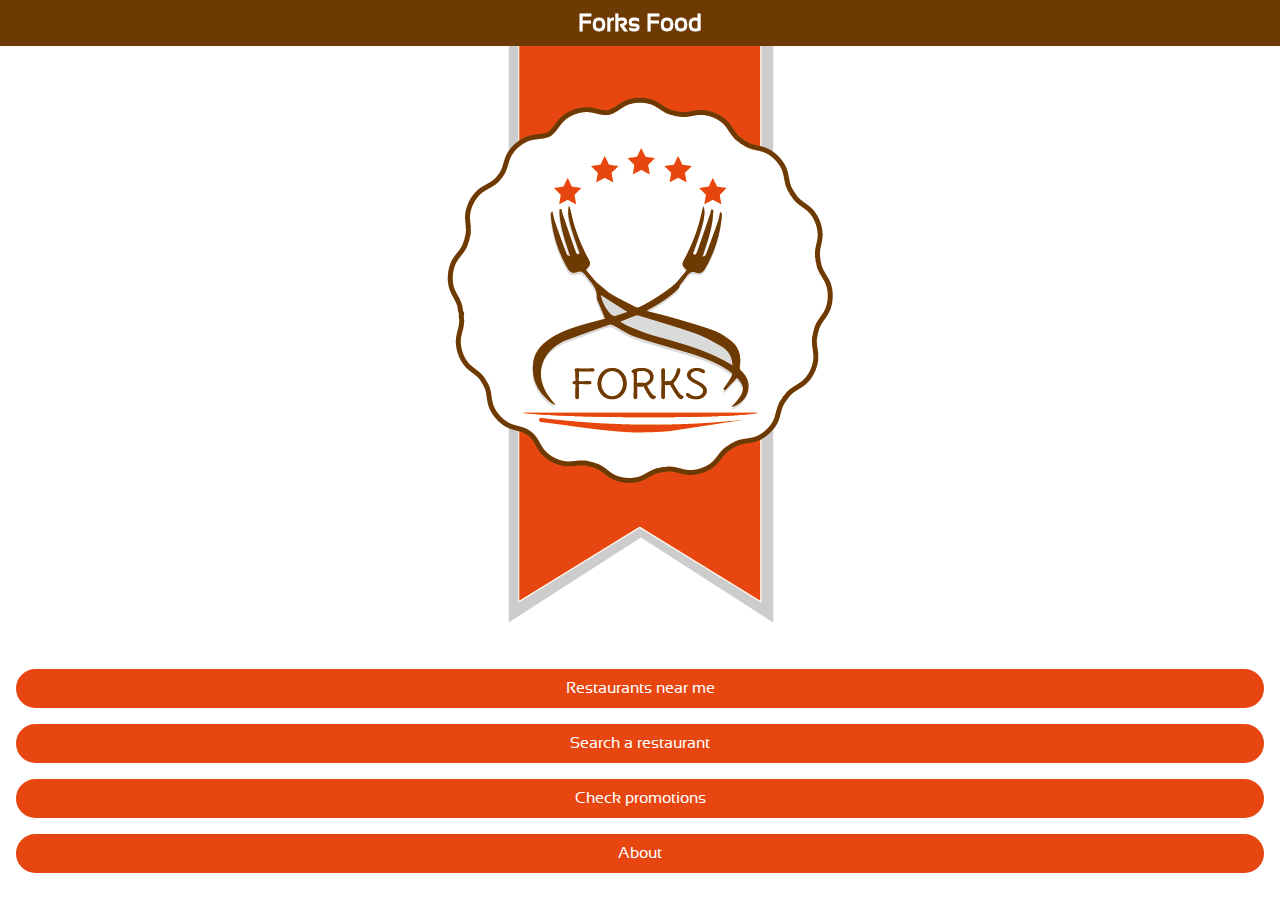
<file: assets/www/index.html>
<!DOCTYPE html>
<html>

    <head>
        <title>Forks Food</title>
        <meta name="viewport" content="initial-scale=1.0; maximum-scale=1.0; minimum-scale=1.0; user-scalable=no;" />

    	<script src="js/libs/jquery-1.7.1.js"></script>
        <script src="js/libs/jquery.animate-enhanced.js"></script>
    	<script src="js/libs/iscroll.js"></script>
    	<script src="js/libs/noClickDelay.js"></script>
    	<script src="js/libs/mustache.js"></script>
    	
        <link rel="stylesheet" href="js/libs/leaflet/leaflet.css" />
        <!--[if lte IE 8]>
            <link rel="stylesheet" href="js/libs/leaflet/leaflet.ie.css" />
        <![endif]-->
        
        <script src="js/libs/leaflet/leaflet.js"></script>
    	
    	<link rel="stylesheet" href="js/viewnavigator/viewnavigator.css" type="text/css" />
    	<script src="js/viewnavigator/viewnavigator.js"></script>
    	
    	<link rel="stylesheet" href="js/libs/css/activityIndicator.css" type="text/css" />

        <script src="cordova.js"></script>
        <script src="js/viewAssembler.js"></script>
        <script src="js/application.js"></script>
        
        <link rel="stylesheet" href="assets/fonts/sansation/stylesheet.css" type="text/css" charset="utf-8">
        <link rel="stylesheet" href="assets/styles.css" type="text/css" charset="utf-8">
        
        
    </head>

    <body></body>

</html>
</file>
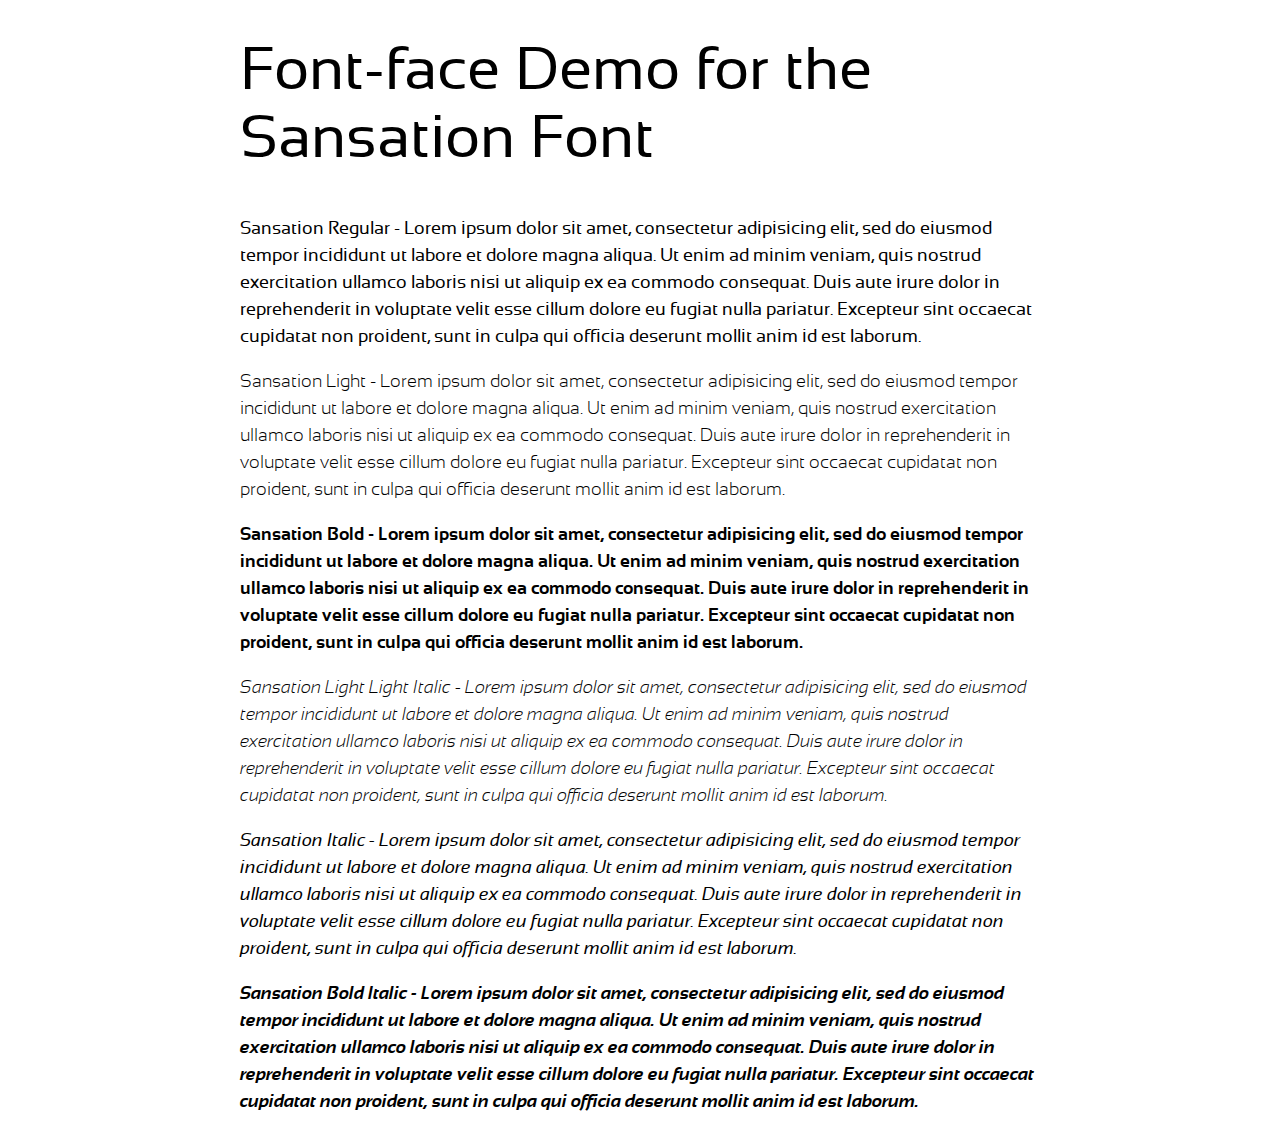
<file: assets/www/assets/fonts/sansation/demo.html>
<!DOCTYPE html PUBLIC "-//W3C//DTD XHTML 1.0 Strict//EN"
	"http://www.w3.org/TR/xhtml1/DTD/xhtml1-strict.dtd">

<html xmlns="http://www.w3.org/1999/xhtml" xml:lang="en" lang="en">
<head>
	<meta http-equiv="Content-Type" content="text/html; charset=utf-8"/>

	<title>Font Face Demo</title>
	<link rel="stylesheet" href="stylesheet.css" type="text/css" charset="utf-8">
	<style type="text/css" media="screen">
		h1.fontface {font: 60px/68px 'SansationRegular', Arial, sans-serif;letter-spacing: 0;}

		p.style1 {font: 18px/27px 'SansationRegular', Arial, sans-serif;}
		p.style2 {font: 18px/27px 'SansationLight', Arial, sans-serif;}
		p.style3 {font: 18px/27px 'SansationBold', Arial, sans-serif;}
		p.style4 {font: 18px/27px 'SansationLightLightItalic', Arial, sans-serif;}
		p.style5 {font: 18px/27px 'SansationItalic', Arial, sans-serif;}
		p.style6 {font: 18px/27px 'SansationBoldItalic', Arial, sans-serif;}
		
		#container {
			width: 800px;
			margin-left: auto;
			margin-right: auto;
		}
	</style>
</head>

<body>
	<div id="container">
		<h1 class="fontface">Font-face Demo for the Sansation Font</h1>
	
	 

	<p class="style1">Sansation Regular - Lorem ipsum dolor sit amet, consectetur adipisicing elit, sed do eiusmod tempor incididunt ut labore et dolore magna aliqua. Ut enim ad minim veniam, quis nostrud exercitation ullamco laboris nisi ut aliquip ex ea commodo consequat. Duis aute irure dolor in reprehenderit in voluptate velit esse cillum dolore eu fugiat nulla pariatur. Excepteur sint occaecat cupidatat non proident, sunt in culpa qui officia deserunt mollit anim id est laborum.</p>

	 

	<p class="style2">Sansation Light - Lorem ipsum dolor sit amet, consectetur adipisicing elit, sed do eiusmod tempor incididunt ut labore et dolore magna aliqua. Ut enim ad minim veniam, quis nostrud exercitation ullamco laboris nisi ut aliquip ex ea commodo consequat. Duis aute irure dolor in reprehenderit in voluptate velit esse cillum dolore eu fugiat nulla pariatur. Excepteur sint occaecat cupidatat non proident, sunt in culpa qui officia deserunt mollit anim id est laborum.</p>

	 

	<p class="style3">Sansation Bold - Lorem ipsum dolor sit amet, consectetur adipisicing elit, sed do eiusmod tempor incididunt ut labore et dolore magna aliqua. Ut enim ad minim veniam, quis nostrud exercitation ullamco laboris nisi ut aliquip ex ea commodo consequat. Duis aute irure dolor in reprehenderit in voluptate velit esse cillum dolore eu fugiat nulla pariatur. Excepteur sint occaecat cupidatat non proident, sunt in culpa qui officia deserunt mollit anim id est laborum.</p>

	 

	<p class="style4">Sansation Light Light Italic - Lorem ipsum dolor sit amet, consectetur adipisicing elit, sed do eiusmod tempor incididunt ut labore et dolore magna aliqua. Ut enim ad minim veniam, quis nostrud exercitation ullamco laboris nisi ut aliquip ex ea commodo consequat. Duis aute irure dolor in reprehenderit in voluptate velit esse cillum dolore eu fugiat nulla pariatur. Excepteur sint occaecat cupidatat non proident, sunt in culpa qui officia deserunt mollit anim id est laborum.</p>

	 

	<p class="style5">Sansation Italic - Lorem ipsum dolor sit amet, consectetur adipisicing elit, sed do eiusmod tempor incididunt ut labore et dolore magna aliqua. Ut enim ad minim veniam, quis nostrud exercitation ullamco laboris nisi ut aliquip ex ea commodo consequat. Duis aute irure dolor in reprehenderit in voluptate velit esse cillum dolore eu fugiat nulla pariatur. Excepteur sint occaecat cupidatat non proident, sunt in culpa qui officia deserunt mollit anim id est laborum.</p>

	 

	<p class="style6">Sansation Bold Italic - Lorem ipsum dolor sit amet, consectetur adipisicing elit, sed do eiusmod tempor incididunt ut labore et dolore magna aliqua. Ut enim ad minim veniam, quis nostrud exercitation ullamco laboris nisi ut aliquip ex ea commodo consequat. Duis aute irure dolor in reprehenderit in voluptate velit esse cillum dolore eu fugiat nulla pariatur. Excepteur sint occaecat cupidatat non proident, sunt in culpa qui officia deserunt mollit anim id est laborum.</p>

		</div>
</body>
</html>
</file>
<file: assets/www/js/libs/leaflet/leaflet.css>
/* required styles */

.leaflet-map-pane,
.leaflet-tile,
.leaflet-marker-icon,
.leaflet-marker-shadow,
.leaflet-tile-pane,
.leaflet-overlay-pane,
.leaflet-shadow-pane,
.leaflet-marker-pane,
.leaflet-popup-pane,
.leaflet-overlay-pane svg,
.leaflet-zoom-box,
.leaflet-image-layer { /* TODO optimize classes */
	position: absolute;
	}
.leaflet-container {
	overflow: hidden;
	}
.leaflet-tile-pane, .leaflet-container {
	-webkit-transform: translate3d(0,0,0);
	}
.leaflet-tile,
.leaflet-marker-icon,
.leaflet-marker-shadow {
	-moz-user-select: none;
	-webkit-user-select: none;
	user-select: none;
	}
.leaflet-marker-icon,
.leaflet-marker-shadow {
	display: block;
	}
.leaflet-clickable {
	cursor: pointer;
	}
.leaflet-container img {
	max-width: none !important;
	}

.leaflet-tile-pane { z-index: 2; }

.leaflet-objects-pane { z-index: 3; }
.leaflet-overlay-pane { z-index: 4; }
.leaflet-shadow-pane { z-index: 5; }
.leaflet-marker-pane { z-index: 6; }
.leaflet-popup-pane { z-index: 7; }

.leaflet-zoom-box {
	width: 0;
	height: 0;
	}

.leaflet-tile {
	visibility: hidden;
	}
.leaflet-tile-loaded {
	visibility: inherit;
	}

a.leaflet-active {
	outline: 2px solid orange;
	}


/* Leaflet controls */

.leaflet-control {
	position: relative;
	z-index: 7;
	}
.leaflet-top,
.leaflet-bottom {
	position: absolute;
	}
.leaflet-top {
	top: 0;
	}
.leaflet-right {
	right: 0;
	}
.leaflet-bottom {
	bottom: 0;
	}
.leaflet-left {
	left: 0;
	}
.leaflet-control {
	float: left;
	clear: both;
	}
.leaflet-right .leaflet-control {
	float: right;
	}
.leaflet-top .leaflet-control {
	margin-top: 10px;
	}
.leaflet-bottom .leaflet-control {
	margin-bottom: 10px;
	}
.leaflet-left .leaflet-control {
	margin-left: 10px;
	}
.leaflet-right .leaflet-control {
	margin-right: 10px;
	}

.leaflet-control-zoom, .leaflet-control-layers {
	-moz-border-radius: 7px;
	-webkit-border-radius: 7px;
	border-radius: 7px;
	}
.leaflet-control-zoom {
	padding: 5px;
	background: rgba(0, 0, 0, 0.25);
	}
.leaflet-control-zoom a {
	background-color: rgba(255, 255, 255, 0.75);
	}
.leaflet-control-zoom a, .leaflet-control-layers a {
	background-position: 50% 50%;
	background-repeat: no-repeat;
	display: block;
	}
.leaflet-control-zoom a {
	-moz-border-radius: 4px;
	-webkit-border-radius: 4px;
	border-radius: 4px;
	width: 19px;
	height: 19px;
	}
.leaflet-control-zoom a:hover {
	background-color: #fff;
	}
.leaflet-big-buttons .leaflet-control-zoom a {
	width: 27px;
	height: 27px;
	}
.leaflet-control-zoom-in {
	background-image: url(images/zoom-in.png);
	margin-bottom: 5px;
	}
.leaflet-control-zoom-out {
	background-image: url(images/zoom-out.png);
	}

.leaflet-control-layers {
	-moz-box-shadow: 0 0 7px #999;
	-webkit-box-shadow: 0 0 7px #999;
	box-shadow: 0 0 7px #999;

	background: #f8f8f9;
	}
.leaflet-control-layers a {
	background-image: url(images/layers.png);
	width: 36px;
	height: 36px;
	}
.leaflet-big-buttons .leaflet-control-layers a {
	width: 44px;
	height: 44px;
	}
.leaflet-control-layers .leaflet-control-layers-list,
.leaflet-control-layers-expanded .leaflet-control-layers-toggle {
	display: none;
	}
.leaflet-control-layers-expanded .leaflet-control-layers-list {
	display: block;
	position: relative;
	}
.leaflet-control-layers-expanded {
	padding: 6px 10px 6px 6px;
	font: 12px/1.5 "Helvetica Neue", Arial, Helvetica, sans-serif;
	color: #333;
	background: #fff;
	}
.leaflet-control-layers input {
	margin-top: 2px;
	position: relative;
	top: 1px;
	}
.leaflet-control-layers label {
	display: block;
	}
.leaflet-control-layers-separator {
	height: 0;
	border-top: 1px solid #ddd;
	margin: 5px -10px 5px -6px;
	}

.leaflet-container .leaflet-control-attribution {
	margin: 0;
	padding: 0 5px;

	font: 11px/1.5 "Helvetica Neue", Arial, Helvetica, sans-serif;
	color: #333;

	background-color: rgba(255, 255, 255, 0.7);

	-moz-box-shadow: 0 0 7px #ccc;
	-webkit-box-shadow: 0 0 7px #ccc;
	box-shadow: 0 0 7px #ccc;
	}


/* Fade animations */

.leaflet-fade-anim .leaflet-tile {
	opacity: 0;

	-webkit-transition: opacity 0.2s linear;
	-moz-transition: opacity 0.2s linear;
	-o-transition: opacity 0.2s linear;
	transition: opacity 0.2s linear;
	}
.leaflet-fade-anim .leaflet-tile-loaded {
	opacity: 1;
	}

.leaflet-fade-anim .leaflet-popup {
	opacity: 0;

	-webkit-transition: opacity 0.2s linear;
	-moz-transition: opacity 0.2s linear;
	-o-transition: opacity 0.2s linear;
	transition: opacity 0.2s linear;
	}
.leaflet-fade-anim .leaflet-map-pane .leaflet-popup {
	opacity: 1;
	}

.leaflet-zoom-anim .leaflet-tile {
	-webkit-transition: none;
	-moz-transition: none;
	-o-transition: none;
	transition: none;
	}

.leaflet-zoom-anim .leaflet-objects-pane {
	visibility: hidden;
	}


/* Popup layout */

.leaflet-popup {
	position: absolute;
	text-align: center;
	-webkit-transform: translate3d(0,0,0);
	}
.leaflet-popup-content-wrapper {
	padding: 1px;
	text-align: left;
	}
.leaflet-popup-content {
	margin: 19px;
	}
.leaflet-popup-tip-container {
	margin: 0 auto;
	width: 40px;
	height: 16px;
	position: relative;
	overflow: hidden;
	}
.leaflet-popup-tip {
	width: 15px;
	height: 15px;
	padding: 1px;

	margin: -8px auto 0;

	-moz-transform: rotate(45deg);
	-webkit-transform: rotate(45deg);
	-ms-transform: rotate(45deg);
	-o-transform: rotate(45deg);
	transform: rotate(45deg);
	}
.leaflet-popup-close-button {
	position: absolute;
	top: 9px;
	right: 9px;

	width: 10px;
	height: 10px;

	overflow: hidden;
	}
.leaflet-popup-content p {
	margin: 18px 0;
	}


/* Visual appearance */

.leaflet-container {
	background: #ddd;
	}
.leaflet-container a {
	color: #0078A8;
	}
.leaflet-zoom-box {
	border: 2px dotted #05f;
	background: white;
	opacity: 0.5;
	}
.leaflet-popup-content-wrapper, .leaflet-popup-tip {
	background: white;

	box-shadow: 0 1px 10px #888;
	-moz-box-shadow: 0 1px 10px #888;
	 -webkit-box-shadow: 0 1px 14px #999;
	}
.leaflet-popup-content-wrapper {
	-moz-border-radius: 20px;
	-webkit-border-radius: 20px;
	border-radius: 20px;
	}
.leaflet-popup-content {
	font: 12px/1.4 "Helvetica Neue", Arial, Helvetica, sans-serif;
	}
.leaflet-popup-close-button {
	background: white url(images/popup-close.png);
	}
</file>
<file: assets/www/js/libs/leaflet/leaflet.ie.css>
.leaflet-tile {
	filter: inherit;
	}

.leaflet-vml-shape {
	width: 1px;
	height: 1px;
	}
.lvml {
	behavior: url(#default#VML); 
	display: inline-block; 
	position: absolute;
	}
	
.leaflet-control {
	display: inline;
	}

.leaflet-popup-tip {
	width: 21px;
	_width: 27px;
	margin: 0 auto;
	_margin-top: -3px;
	
	filter: progid:DXImageTransform.Microsoft.Matrix(M11=0.70710678, M12=0.70710678, M21=-0.70710678, M22=0.70710678);
	-ms-filter: "progid:DXImageTransform.Microsoft.Matrix(M11=0.70710678, M12=0.70710678, M21=-0.70710678, M22=0.70710678)";
	}
.leaflet-popup-tip-container {
	margin-top: -1px;
	}
.leaflet-popup-content-wrapper, .leaflet-popup-tip {
	border: 1px solid #bbb;
	}

.leaflet-control-zoom {
	filter: progid:DXImageTransform.Microsoft.gradient(startColorStr='#3F000000',EndColorStr='#3F000000');
	}
.leaflet-control-zoom a {
	background-color: #eee;
	}
.leaflet-control-zoom a:hover {
	background-color: #fff;
	}
.leaflet-control-layers-toggle {
	}
.leaflet-control-attribution, .leaflet-control-layers {
	background: white;
	}
</file>
<file: assets/www/js/viewnavigator/viewnavigator.css>
/*
THIS SOFTWARE IS PROVIDED BY ANDREW M. TRICE ''AS IS'' AND ANY EXPRESS OR IMPLIED
WARRANTIES, INCLUDING, BUT NOT LIMITED TO, THE IMPLIED WARRANTIES OF MERCHANTABILITY AND
FITNESS FOR A PARTICULAR PURPOSE ARE DISCLAIMED. IN NO EVENT SHALL ANDREW M. TRICE OR
CONTRIBUTORS BE LIABLE FOR ANY DIRECT, INDIRECT, INCIDENTAL, SPECIAL, EXEMPLARY, OR
CONSEQUENTIAL DAMAGES (INCLUDING, BUT NOT LIMITED TO, PROCUREMENT OF SUBSTITUTE GOODS OR
SERVICES; LOSS OF USE, DATA, OR PROFITS; OR BUSINESS INTERRUPTION) HOWEVER CAUSED AND ON
ANY THEORY OF LIABILITY, WHETHER IN CONTRACT, STRICT LIABILITY, OR TORT (INCLUDING
NEGLIGENCE OR OTHERWISE) ARISING IN ANY WAY OUT OF THE USE OF THIS SOFTWARE, EVEN IF
ADVISED OF THE POSSIBILITY OF SUCH DAMAGE.
*/


.viewNavigator_root {
	width:100%;
	height:100%;
	background-color:666666;
	overflow:hidden;
}

.viewNavigator_header {
	position:absolute;
	width:100%;
	height:46px;
	overflow:hide;
	padding:0px;
}

.viewNavigator_header_backlink {
	position:absolute;
	top:0px;
	left:0px;
	z-index:2;
	
	white-space: nowrap;
    overflow: hidden;
    text-overflow: ellipsis;
    -o-text-overflow: ellipsis;
    
    max-width:30%;
}

.viewNavigator_header_title {

	position:absolute;
	top:12px;
	left:0%;
	right:0%;
	margin-left:auto;
	margin-right:auto;
	text-align:center;
	font-weight: bold;
	color: #FFFFFF;
	white-space: nowrap;
    overflow: hidden;
    text-overflow: ellipsis;
    -o-text-overflow: ellipsis;
    
    max-width:48%;
}

.viewNavigator_headerContent {

    backface-visibility: hidden;
	-webkit-backface-visibility: hidden;
	
	transform: translate3d(0,0,0);
	-webkit-transform: translate3d(0,0,0);

	position:absolute;
}

.viewNavigator_content {
	position:absolute;
	top:46px;
	left:0px;
	right:0px;
	bottom:0px;
	overflow:hidden;
	
   backface-visibility: hidden;
	-webkit-backface-visibility: hidden;
    -webkit-transform:translate3d(0,0,0);
}


/* ANDROID BUG WORKAROUND */
.viewNavigator_content select {
	overflow:auto;
	position:relative;
    backface-visibility: auto;
	-webkit-backface-visibility: auto;
}

/*
.viewNavigator_content div {

    backface-visibility: visible;
    -webkit-backface-visibility: visible;
    -webkit-transform: translate3d(0,0,0);
}*/

.viewNavigator_contentHolder {
	position:absolute;
	top:0px;
	left:0px;
	right:0px;
	bottom:0px;
	background-color:white;
	overflow:auto;
	padding:0px;
	margin:0px;
    overflow: hidden;
	-webkit-overflow-scrolling : touch;
	min-width:100%;
	min-height:100%

    backface-visibility: hidden;
	-webkit-backface-visibility: hidden;

}

.viewNavigator_backface {
/*    backface-visibility: hidden;
	-webkit-backface-visibility: hidden;
*/
}

.viewNavigator_backButtonPosition {
	position:absolute;
	left: 5px;
	top: .6em;
}

.viewNavigator_backButton
{
	cursor:pointer;
	display: inline-block;
	white-space: nowrap;
	background-color: #ccc;
	border-radius: .2em;
	padding: 4px 10px;
	box-shadow: 0 0 1px 1px rgba(255,255,255,.8) inset, 0 1px 0 rgba(0,0,0,.3);
}

.viewNavigator_backButton:active
{
	background-color: #ddd;
}
</file>
<file: assets/www/js/libs/css/activityIndicator.css>
.activityIndicator {
	height: 40px;
	width: 40px;
	-webkit-background-size: 40px 40px;
	margin: 0px auto;
	background-image: url("[data-uri]");
	-webkit-animation-duration: 1s;
	-webkit-animation-iteration-count: infinite;
	-webkit-animation-timing-function: linear;
	-webkit-animation-name: spinnerAnim;
}
@-webkit-keyframes spinnerAnim {
	0% { -webkit-transform: rotate(0deg); }
	100% { -webkit-transform: rotate(360deg); }
}
</file>
<file: assets/www/assets/fonts/sansation/stylesheet.css>
/* Generated by Font Squirrel (http://www.fontsquirrel.com) on May 11, 2012 12:44:10 PM America/New_York */



@font-face {
    font-family: 'SansationRegular';
    src: url('Sansation_Regular-webfont.eot');
    src: url('Sansation_Regular-webfont.eot?#iefix') format('embedded-opentype'),
         url('Sansation_Regular-webfont.woff') format('woff'),
         url('Sansation_Regular-webfont.ttf') format('truetype'),
         url('Sansation_Regular-webfont.svg#SansationRegular') format('svg');
    font-weight: normal;
    font-style: normal;

}

@font-face {
    font-family: 'SansationLight';
    src: url('Sansation_Light-webfont.eot');
    src: url('Sansation_Light-webfont.eot?#iefix') format('embedded-opentype'),
         url('Sansation_Light-webfont.woff') format('woff'),
         url('Sansation_Light-webfont.ttf') format('truetype'),
         url('Sansation_Light-webfont.svg#SansationLight') format('svg');
    font-weight: normal;
    font-style: normal;

}

@font-face {
    font-family: 'SansationBold';
    src: url('Sansation_Bold-webfont.eot');
    src: url('Sansation_Bold-webfont.eot?#iefix') format('embedded-opentype'),
         url('Sansation_Bold-webfont.woff') format('woff'),
         url('Sansation_Bold-webfont.ttf') format('truetype'),
         url('Sansation_Bold-webfont.svg#SansationBold') format('svg');
    font-weight: normal;
    font-style: normal;

}

@font-face {
    font-family: 'SansationLightLightItalic';
    src: url('Sansation_Light_Italic-webfont.eot');
    src: url('Sansation_Light_Italic-webfont.eot?#iefix') format('embedded-opentype'),
         url('Sansation_Light_Italic-webfont.woff') format('woff'),
         url('Sansation_Light_Italic-webfont.ttf') format('truetype'),
         url('Sansation_Light_Italic-webfont.svg#SansationLightLightItalic') format('svg');
    font-weight: normal;
    font-style: normal;

}

@font-face {
    font-family: 'SansationItalic';
    src: url('Sansation_Italic-webfont.eot');
    src: url('Sansation_Italic-webfont.eot?#iefix') format('embedded-opentype'),
         url('Sansation_Italic-webfont.woff') format('woff'),
         url('Sansation_Italic-webfont.ttf') format('truetype'),
         url('Sansation_Italic-webfont.svg#SansationItalic') format('svg');
    font-weight: normal;
    font-style: normal;

}

@font-face {
    font-family: 'SansationBoldItalic';
    src: url('Sansation_Bold_Italic-webfont.eot');
    src: url('Sansation_Bold_Italic-webfont.eot?#iefix') format('embedded-opentype'),
         url('Sansation_Bold_Italic-webfont.woff') format('woff'),
         url('Sansation_Bold_Italic-webfont.ttf') format('truetype'),
         url('Sansation_Bold_Italic-webfont.svg#SansationBoldItalic') format('svg');
    font-weight: normal;
    font-style: normal;

}
</file>
<file: assets/www/assets/styles.css>
* {
-webkit-touch-callout: none;
-webkit-user-select: none;
}

input,
textarea {
	-webkit-touch-callout: auto;
	-webkit-user-select: auto;
}

body {
	position:absolute;
	top:0px;
	bottom:0px;
	left:0px;
	right:0px;
	overflow: hidden;
	padding: 0px;
	margin: 0px;
	background-color:#E74610;
}
* {
    font-family:'SansationRegular', Arial, sans-serif;
    letter-spacing: 0;
    -webkit-tap-highlight-color: rgba(0, 0, 0, 0); 
}



.subtext {
    font-size:0.85em;
    font-color: #888;
}

.data-list {
	-webkit-touch-callout: none;
	-webkit-user-select: none;
	-khtml-user-select: none;
	-moz-user-select: none;
	-ms-user-select: none;
	user-select: none;
	overflow: hidden;
	position:relative;
	background-color: #EDEDED;
	min-height:100%;
	
	
    backface-visibility: hidden;
	-webkit-backface-visibility: hidden;
}

.data-list ul,
.data-list li {
	padding:0;
	margin:0;
	border:none;
}


.data-list ul {
	display:block;
	width:100%;
	width:100%;
	max-width:100%;
}

.data-list li {
    cursor:pointer;
    font-size:1em;
	padding:1em;
	padding-left:1em;
	padding-right:1px;
	display:block;
	border-top:1px solid #fff;
	border-bottom:1px solid #CCC;
	
    background-image:url('graphics/more_disclosure.png');
    background-position:right center;
    background-repeat:no-repeat;
}

.listSelected {
	color:#FFF;
	border-top:1px solid #094C99;
	background-color: #E74610;
}

.img-responsive {
  display: block;
  max-width: 65%;
  height: auto;
}

#defaultView img {
  margin-bottom: 30px;
}


/*ViewNavigator Styles*/

.viewNavigator_header {
    background:#6E3A03;
    color:#444;
}

.viewNavigator_header_title {
    color:#white;
    font-size:1.5em;
    max-width:65%;
}

.viewNavigator_backButton {
    position:absolute;
    top:5px;
    left:5px;
    width:40px;
    color: rgba(0,0,0,0);
    height:35px;
    box-shadow: 0 0 0 0;
    background: #DEDEDE;
    border:1px solid #999;
    padding:0px;
    border-radius:0px;
    background-image:url('graphics/back_arrow.png');
    background-position: 3px center;
    background-repeat:no-repeat;
}

@media only screen and (min-width:760px) {
    .viewNavigator_backButton {
        text-align:right;
        vertical-align:middle;
        padding-right:10px;
        padding-left:50px;
        padding-top:9px;
        height:26px;
        color: #444;
    }
}

.viewNavigator_backButton:active {
    background-color: #D9D900;
}

.viewNavigator_content {
    background:#E74610;
    color:#444;
}

.viewNavigator_contentHolder {
    color:#444;
    background:#6E3A03;
}

.viewNavigator_contentHolder > div:first-child {
    min-height:100%;
    background:#FFF;
    /*background-image:url('graphics/wheat_bg.png');
    background-position: top left;
    background-repeat:repeat;*/
}


/*APPLICATION VIEWS*/

.right {
    position:absolute;
    right:0.75em;
    top:0.5em;
}

.padded {
    padding:1em;
}

.button {
    padding:.5em;
    cursor:pointer;
    border:1px solid #E74610;
    background-color: #E74610;
    color: white;
    text-decoration:none;
    border-radius: 100px;
}

.button:active {
    background-color: #D9D900;
}

.heading {
    background-color: #fff;
    color:#444;
    border-bottom:1px solid #999;
    backface-visibility: hidden;
	-webkit-backface-visibility: hidden;
    -webkit-transform:translate3d(0,0,0);
}

.warning {
    background-color: #F2DEDE;
    color:#B94A48;
    border:1px solid #EED3D7;
}

#defaultView {
    background: #fff;
}



@media only screen and (min-width:760px) {
    #defaultView {
        background: #FFF;
    }
}

#aboutView h2,
#defaultView h2 {
    display:block;
    padding:0em;
    text-align:center;
}
#aboutView div,
#defaultView div {
    display:block;
    padding:1em;
    padding-top:0em;
}

#defaultView a {
    height:100%;
    display:block;
    padding:.5em;
    text-decoration: none;
    border: 3px solid #E74610;
    color:#FFF;
    font-size:1em;
    background:#E74610;
    border-radius: 100px;
}

#defaultView a:hover {
    background: #fff;
    color:#E74610;
}

#defaultView a:active {
    background-color:#D9D900;
}

#defaultView #nearMe {
    text-align: center;
    
}

#defaultView #promotions {
    text-align: center;
}

#defaultView #search {
    text-align: center;
}

#defaultView #about {
    text-align: center;
}


#findMarketsNearMeView img {
    width: 40%;
}

#aboutView {
    padding:1em;
    padding-top:0em;
	
    backface-visibility: hidden;
	-webkit-backface-visibility: hidden;
	
	transform: translate3d(0,0,0);
	-webkit-transform: translate3d(0,0,0);
}

#aboutView img {
    width: 60%;
}

#searchView {
    padding:1.25em;
}

.leaflet-popup-content {
    font-size:1em;
    margin:05.em;
    text-align:center;
}

.leaflet-popup-content a {
    background:none;
    border:none;
    text-align:center;
}

#marketDetailsView {
    padding:1.0em;
}


#marketDetailsView h2 {
    padding:0em;
    margin:0em;
}

.paragraph {
    margin:0px;
    margin-bottom:1em;
    border-top:1px solid #CCC;
    padding-top:1em;
}

.paragraph_noborder {
    margin:0px;
    margin-bottom:1em;
    border: none;
    padding-top:1em;
}

.amenities {
    min-height:30px;
    font-size: 1.25em;
    padding-top:0.25em;
    padding-left:62px;
    background-repeat:no-repeat;
}

#credit_cards {
    background-image:url('graphics/credit_card.png');
    background-position: 10px center;
}

#wic_accepted {
    background-image:url('graphics/family.png');
    background-position: 15px center;
}

#senior {
    background-image:url('graphics/senior.png');
    background-position: 24px center;
}

#snap {
    background-image:url('graphics/snap.png');
    background-position: 20px center;
}

#bakedgoods {
    background-image:url('graphics/bread.png');
    background-position: 10px center;
}

#cheese {
    background-image:url('graphics/cheese.png');
    background-position: 7px center;
}

#arts {
    background-image:url('graphics/arts.png');
    background-position: 12px center;
}

#flowers {
    background-image:url('graphics/flower.png');
    background-position: 15px center;
}

#seafood {
    background-image:url('graphics/fish.png');
    background-position: 7px center;
}

#fruit {
    background-image:url('graphics/fruit.png');
    background-position: 15px center;
}

#herbs {
    background-image:url('graphics/herb.png');
    background-position: 15px center;
}

#vegetables {
    background-image:url('graphics/vegetables.png');
    background-position: 16px center;
}

#honey {
    background-image:url('graphics/honey.png');
    background-position: 17px center;
}

#jams {
    background-image:url('graphics/jams.png');
    background-position: 17px center;
}

#maple {
    background-image:url('graphics/maple.png');
    background-position: 17px center;
}

#nuts {
    background-image:url('graphics/nuts.png');
    background-position: 15px center;
}

#meat {
    background-image:url('graphics/meat.png');
    background-position: 10px center;
}

#plants {
    background-image:url('graphics/plants.png');
    background-position: 18px center;
}

#prepared {
    background-image:url('graphics/prepared.png');
    background-position: 15px center;
}

#soap {
    background-image:url('graphics/soap.png');
    background-position: 10px center;
}




#marketMapView {
    width:100%;
    height:100%;
    position:absolute;
}

#marketMapView #marketMapContainer{
    top:0px;
    bottom:0px;
    left:0px;
    right:0px;
    position:absolute;
}

#marketMapView #footer{
    top:0px;
    height:18px;
    right:0px;
    position:absolute;
    padding:1em;
    padding-right:0.5em;
	z-index:99;
}

#search_state {
    font-size:1.25em;
    width:100%;
    background: #fff;
    border: 1px solid #E74610;
    padding: 5px;
    border-radius: 14px; 
}


#search_searchPhrase {
    width:96%; 
    font-size:1.25em;
    background: #fff;
    border: 1px solid #E74610;
    padding: 5px;
    border-radius: 14px; 
}

#searchButton {
    padding-left:2em;
    padding-right:2em;
}

input[type='checkbox'] { 
    width:2em;
    height:2em;
}

label {
    font-size: .8em;
    padding:.25em;
}

.searchfilter{
    padding:.25em;
}

.searchfilter .amenities {
    font-size: 1em;
}

#geoError{
    padding:1.25em;
}
#geoError div {
    padding:1.25em;
    padding-top:0px;
}
</file>
